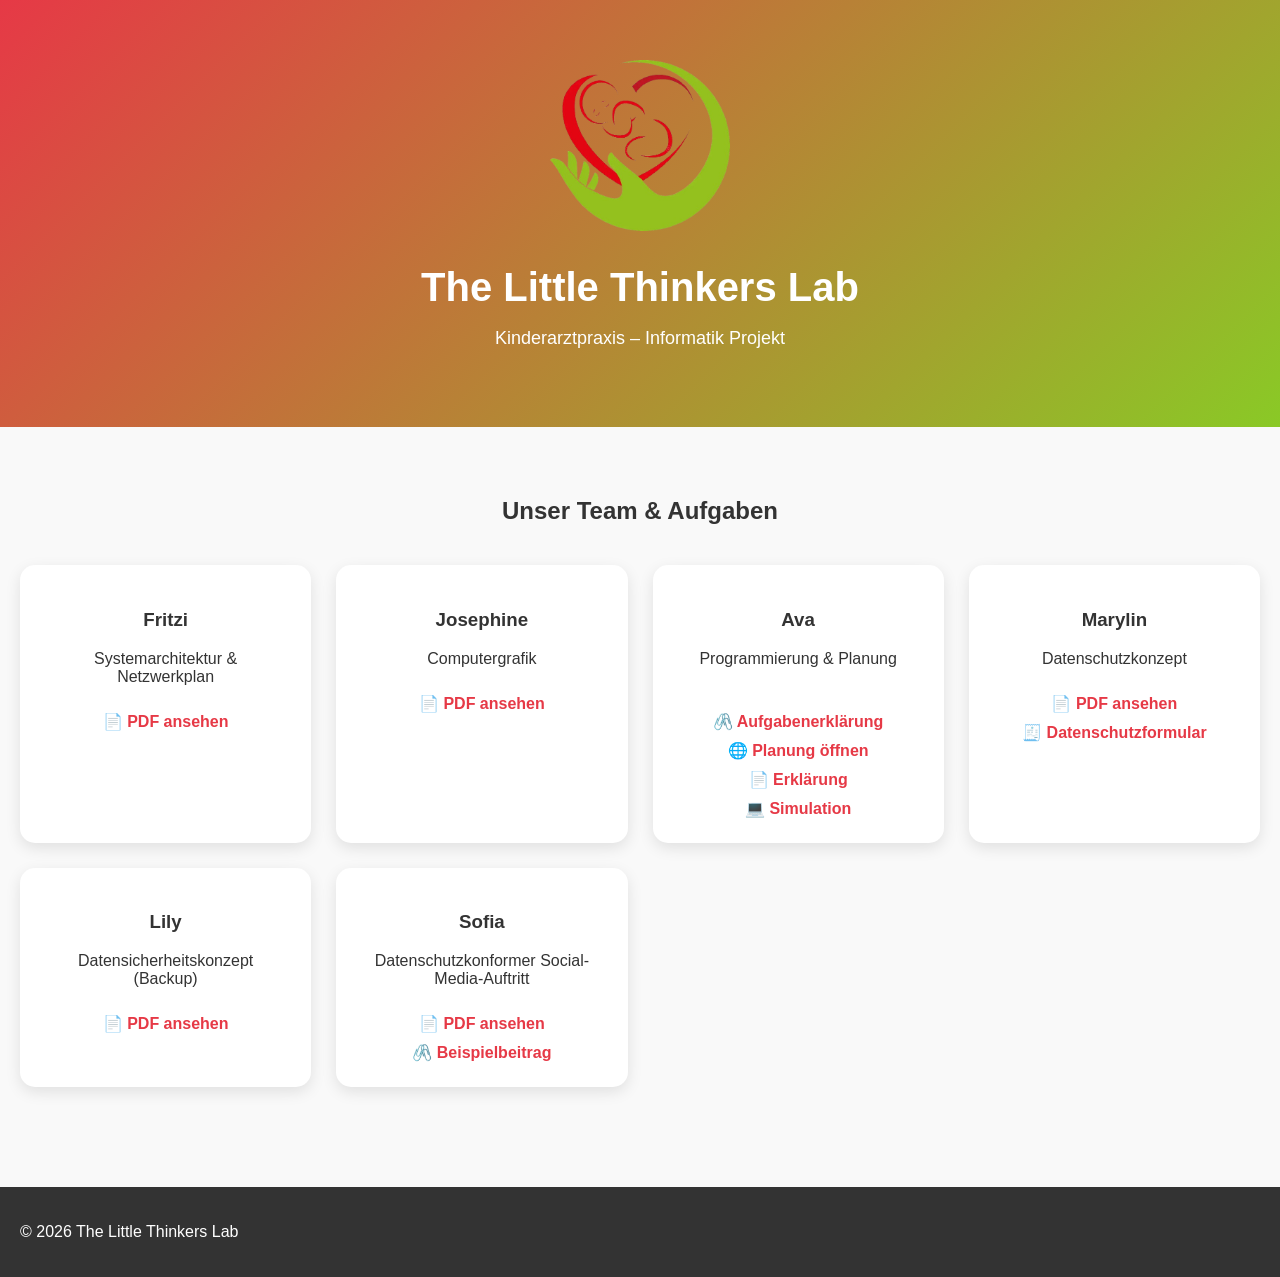
<file: index.html>
<!DOCTYPE html>
<html lang="de">
<head>
    <meta charset="UTF-8">
    <title>The Little Thinkers Lab</title>
    <link rel="stylesheet" href="style.css">
</head>

<body>

<!-- HERO -->
<section class="hero">
    <img src="logo.png" alt="Logo" class="logo">
    <h1>The Little Thinkers Lab</h1>
    <p>Kinderarztpraxis – Informatik Projekt</p>
</section>

<!-- TEAM -->
<section class="team">
    <h2>Unser Team & Aufgaben</h2>

    <div class="grid">

        <div class="card">
            <h3>Fritzi</h3>
            <p>Systemarchitektur & Netzwerkplan</p>
            <a href="pdfs/fritzi.pdf" target="_blank">📄 PDF ansehen</a>
        </div>

        <div class="card">
            <h3>Josephine</h3>
            <p>Computergrafik</p>
            <a href="pdfs/josephine.pdf" target="_blank">📄 PDF ansehen</a>
        </div>

        <div class="card">
    <h3>Ava</h3>
    <p>Programmierung & Planung</p>

    <br> <a href="pdfs/aufgabenerklärung.pdf" target="_blank">🖇️ Aufgabenerklärung</a>
    <a href="https://cloud.seatable.io/dtable/links/fea5d674d4db4ad6a89e" target="_blank">🌐 Planung öffnen</a>
    <br>
    <a href="pdfs/ava.pdf" target="_blank">📄 Erklärung</a>
    <br>
    <a href="code/simulation.html" target="_blank">💻 Simulation</a> 
</div>

        <div class="card">
            <h3>Marylin</h3>
            <p>Datenschutzkonzept</p>
            <a href="pdfs/marylin.pdf" target="_blank">📄 PDF ansehen</a>
            <a href="pdfs/datenschutzformular.pdf" target="-blank">🧾 Datenschutzformular</a>
        </div>

        <div class="card">
            <h3>Lily</h3>
            <p>Datensicherheitskonzept (Backup)</p>
            <a href="pdfs/lily.pdf" target="_blank">📄 PDF ansehen</a>
        </div>

        <div class="card">
            <h3>Sofia</h3>
            <p>Datenschutzkonformer Social-Media-Auftritt</p>
            <a href="pdfs/sofia.pdf" target="_blank">📄 PDF ansehen</a>
            <a href="pdfs/beispielbeitrag.jpg" target="_blank">🖇️ Beispielbeitrag</a>
        </div>

    </div>
</section>

<!-- FOOTER -->
<footer>
    <p>© 2026 The Little Thinkers Lab</p>
</footer>

</body>
</html>
</file>
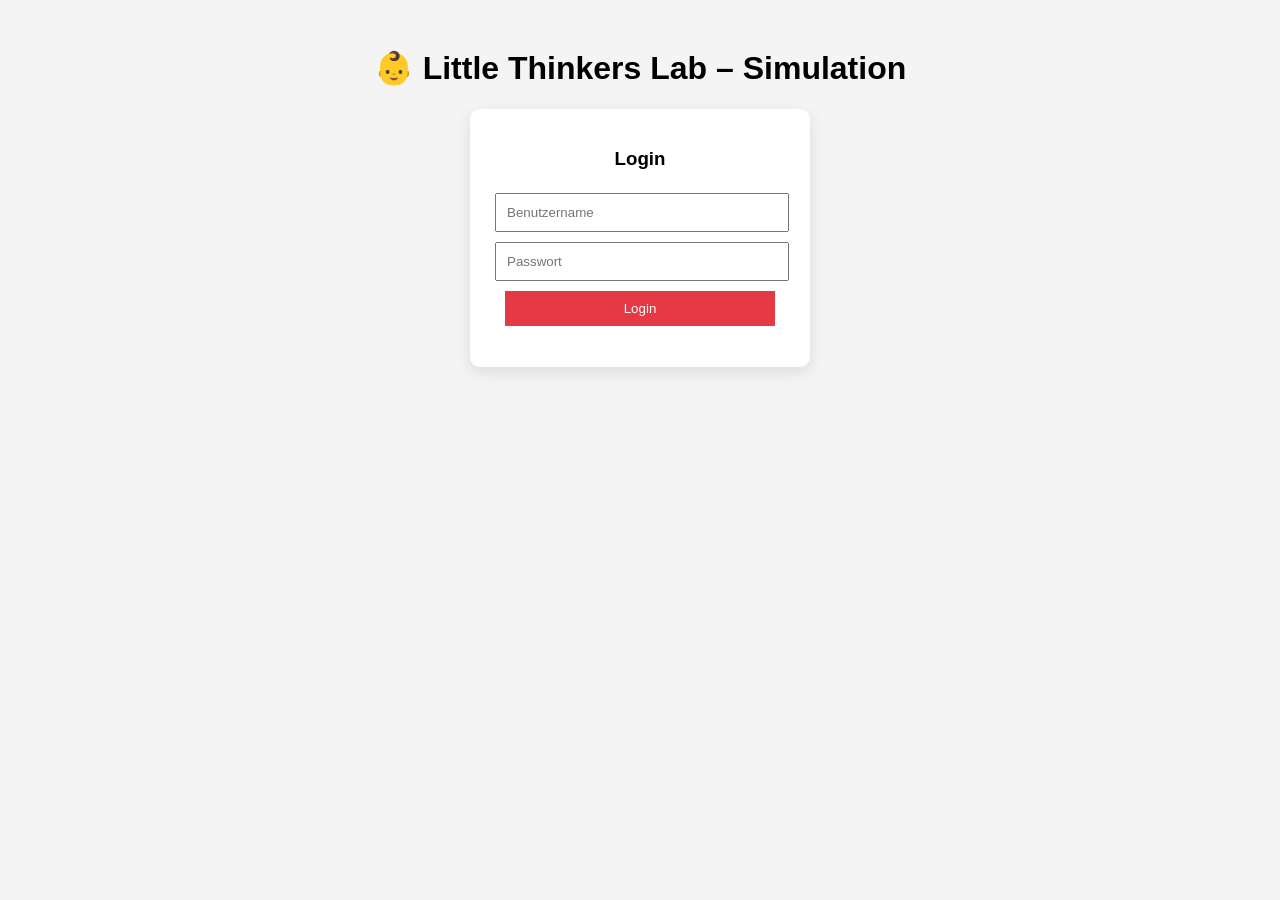
<file: code/simulation.html>
<!DOCTYPE html>
<html lang="de">
<head>
    <meta charset="UTF-8">
    <title>Simulation – Little Thinkers Lab</title>

    <style>
        body {
            font-family: Arial;
            background: #f4f4f4;
            text-align: center;
            padding: 20px;
        }

        .box {
            background: white;
            padding: 20px;
            margin: 20px auto;
            width: 300px;
            border-radius: 10px;
            box-shadow: 0 5px 15px rgba(0,0,0,0.1);
        }

        input, button {
            margin: 5px;
            padding: 10px;
            width: 90%;
        }

        button {
            background: #e63946;
            color: white;
            border: none;
            cursor: pointer;
        }

        button:hover {
            background: #8ac926;
        }
    </style>
</head>

<body>

<h1>👶 Little Thinkers Lab – Simulation</h1>

<div class="box" id="loginBox">
    <h3>Login</h3>
    <input type="text" id="username" placeholder="Benutzername">
    <input type="password" id="password" placeholder="Passwort">
    <button onclick="login()">Login</button>
    <p id="loginMessage"></p>
</div>

<div class="box" id="menuBox" style="display:none;">
    <h3 id="roleTitle"></h3>
    <div id="menuButtons"></div>
</div>

<div class="box" id="outputBox" style="display:none;">
    <h3>Ausgabe</h3>
    <p id="output"></p>
</div>

<script>
const benutzer_db = {
    "arzt": {passwort: "1234", rolle: "Arzt"},
    "mfa": {passwort: "abcd", rolle: "MFA"},
    "admin": {passwort: "admin", rolle: "Administrator"}
};

let patientenakte = {
    Name: "Emma Schneider",
    Alter: "5",
    Diagnose: "Grippe"
};

let aktuelleRolle = null;

function login() {
    let user = document.getElementById("username").value;
    let pass = document.getElementById("password").value;

    if (benutzer_db[user] && benutzer_db[user].passwort === pass) {
        aktuelleRolle = benutzer_db[user].rolle;
        document.getElementById("loginBox").style.display = "none";
        document.getElementById("menuBox").style.display = "block";
        document.getElementById("roleTitle").innerText = "Rolle: " + aktuelleRolle;

        loadMenu();
    } else {
        document.getElementById("loginMessage").innerText = "Login fehlgeschlagen";
    }
}

function loadMenu() {
    let menu = document.getElementById("menuButtons");
    menu.innerHTML = "";

    if (aktuelleRolle === "Arzt") {
        menu.innerHTML += `<button onclick="anzeigen()">Patientenakte anzeigen</button>`;
        menu.innerHTML += `<button onclick="bearbeiten()">Diagnose ändern</button>`;
    }

    if (aktuelleRolle === "MFA") {
        menu.innerHTML += `<button onclick="anzeigen()">Patientenakte anzeigen</button>`;
    }

    if (aktuelleRolle === "Administrator") {
        menu.innerHTML += `<button onclick="backup()">Backup erstellen</button>`;
    }

    menu.innerHTML += `<button onclick="logout()">Logout</button>`;
}

function anzeigen() {
    document.getElementById("outputBox").style.display = "block";
    document.getElementById("output").innerText =
        `Name: ${patientenakte.Name}\nAlter: ${patientenakte.Alter}\nDiagnose: ${patientenakte.Diagnose}`;
}

function bearbeiten() {
    let neueDiagnose = prompt("Neue Diagnose eingeben:");
    if (neueDiagnose) {
        patientenakte.Diagnose = neueDiagnose;
        anzeigen();
    }
}

function backup() {
    document.getElementById("outputBox").style.display = "block";
    document.getElementById("output").innerText =
        "Backup wird erstellt...\nDaten gesichert!\nErfolgreich abgeschlossen.";
}

function logout() {
    location.reload();
}
</script>

</body>
</html>
</file>
<file: style.css>
body {
    margin: 0;
    font-family: 'Segoe UI', sans-serif;
    background: #f9f9f9;
    color: #333;
}

/* HERO */
.hero {
    text-align: center;
    padding: 60px 20px;
    background: linear-gradient(135deg, #e63946, #8ac926);
    color: white;
}

.logo {
    width: 180px;
    margin-bottom: 20px;
}

.hero h1 {
    font-size: 40px;
    margin: 10px 0;
}

.hero p {
    font-size: 18px;
}

/* TEAM */
.team {
    padding: 50px 20px;
    text-align: center;
}

.team h2 {
    margin-bottom: 40px;
}

/* GRID */
.grid {
    display: grid;
    grid-template-columns: repeat(auto-fit, minmax(250px, 1fr));
    gap: 25px;
}

/* CARDS */
.card {
    background: white;
    padding: 25px;
    border-radius: 15px;
    box-shadow: 0 5px 15px rgba(0,0,0,0.1);
    transition: 0.3s;
}

.card:hover {
    transform: translateY(-5px);
}

/* LINKS */
.card a {
    display: inline-block;
    margin-top: 10px;
    text-decoration: none;
    color: #e63946;
    font-weight: bold;
}

.card a:hover {
    color: #8ac926;
}

/* FOOTER */
footer {
    margin-top: 50px;
    padding: 20px;
    background: #333;
    color: white;
}
</file>
